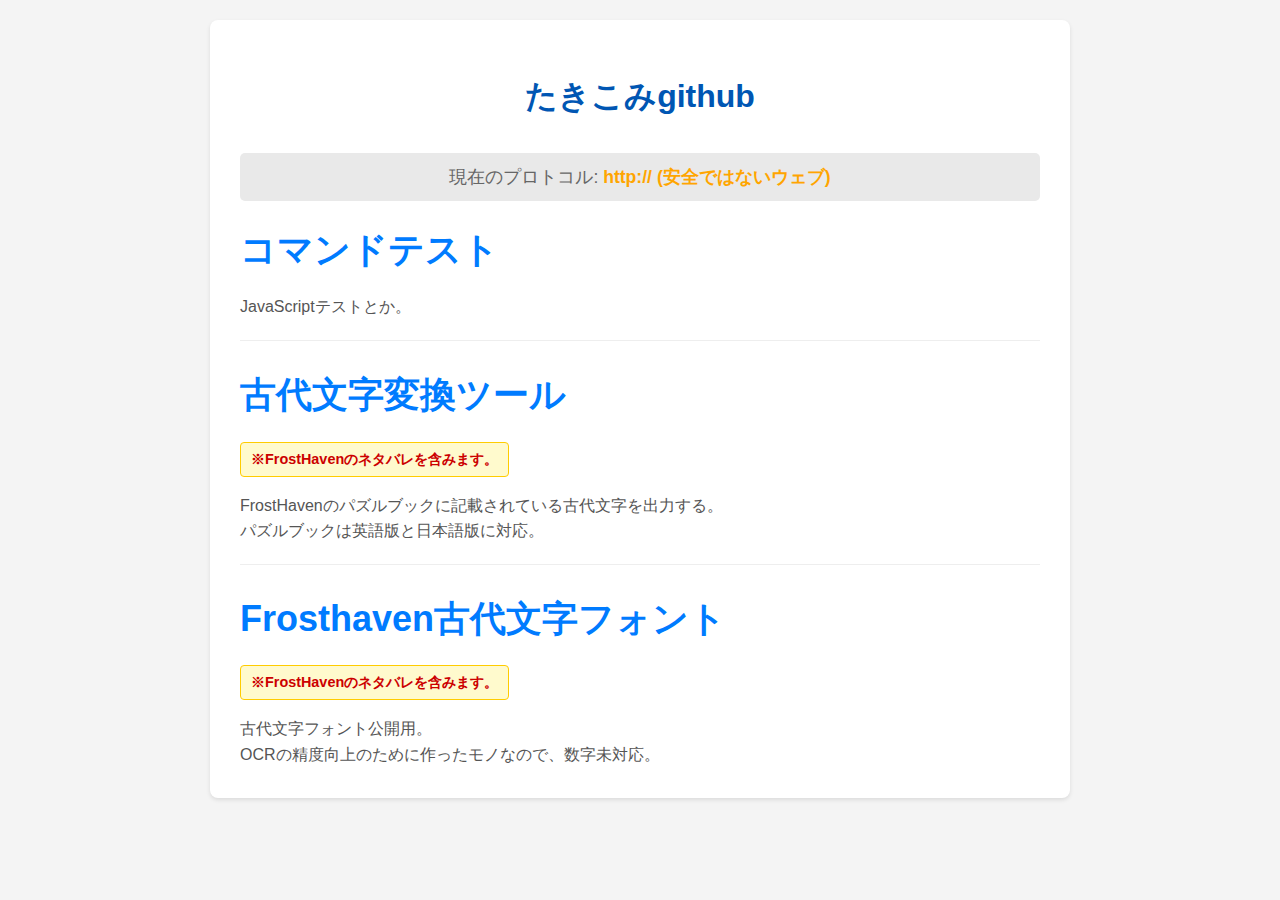
<file: index.html>
<!DOCTYPE html>
<html lang="ja">
<head>
    <meta charset="UTF-8">
    <meta name="viewport" content="width=device-width, initial-scale=1.0">
    <title>たきこみgithub</title>
    <style>
        body {
            font-family: 'Segoe UI', Tahoma, Geneva, Verdana, sans-serif;
            line-height: 1.6;
            margin: 20px;
            background-color: #f4f4f4;
            color: #333;
        }
        .container {
            max-width: 800px;
            margin: auto;
            background: #fff;
            padding: 30px;
            border-radius: 8px;
            box-shadow: 0 2px 4px rgba(0,0,0,0.1);
        }
        h1 {
            color: #0056b3;
            text-align: center;
            margin-bottom: 30px;
        }
        .protocol-display {
            text-align: center;
            margin-bottom: 20px;
            font-size: 1.1em;
            color: #666;
            padding: 10px;
            background-color: #e9e9e9;
            border-radius: 5px;
        }
        .item {
            margin-bottom: 25px;
            padding-bottom: 20px;
            border-bottom: 1px solid #eee;
        }
        .item:last-child {
            border-bottom: none;
            margin-bottom: 0;
            padding-bottom: 0;
        }
        .item h2 {
            margin-top: 0;
            margin-bottom: 8px;
        }
        .item h2 a {
            color: #007bff;
            text-decoration: none;
            font-size: 1.5em;
        }
        .item h2 a:hover {
            text-decoration: underline;
        }
        .item p {
            color: #555;
            margin-bottom: 0;
        }
        .note {
            text-align: center;
            margin-top: 40px;
            color: #777;
            font-style: italic;
        }
        .spoiler-warning {
            color: #cc0000;
            font-weight: bold;
            background-color: #fffacd;
            border: 1px solid #ffcc00;
            padding: 5px 10px;
            margin-top: 10px;
            border-radius: 4px;
            display: inline-block;
            font-size: 0.9em;
        }
    </style>
</head>
<body>
    <div class="container">
        <h1>たきこみgithub</h1>

        <div id="protocol-info" class="protocol-display">
            </div>

        <div class="item">
            <h2><a href="test1.html">コマンドテスト</a></h2>
            <p>JavaScriptテストとか。</p>
        </div>

        <div class="item">
            <h2><a href="alphabet_viewer.html">古代文字変換ツール</a></h2>
            <span class="spoiler-warning">※FrostHavenのネタバレを含みます。</span>
            <p>
                FrostHavenのパズルブックに記載されている古代文字を出力する。<br>
                パズルブックは英語版と日本語版に対応。
            </p>
        </div>

        <div class="item">
            <h2><a href="FrosthavenFont.html">Frosthaven古代文字フォント</a></h2>
            <span class="spoiler-warning">※FrostHavenのネタバレを含みます。</span>
            <p>
                古代文字フォント公開用。<br>
                OCRの精度向上のために作ったモノなので、数字未対応。
            </p>
        </div>

    </div>

    <script>
        // ページが読み込まれたときに実行される関数
        document.addEventListener('DOMContentLoaded', function() {
            // 現在のページのプロトコルを取得
            const protocol = window.location.protocol;
            const protocolInfoElement = document.getElementById('protocol-info');

            let displayText = '現在のプロトコル: ';
            if (protocol === 'file:') {
                displayText += '<span style="color: red; font-weight: bold;">file:// (ローカルファイル)</span>';
            } else if (protocol === 'https:') {
                displayText += '<span style="color: green; font-weight: bold;">https:// (安全なウェブ)</span>';
            } else if (protocol === 'http:') {
                displayText += '<span style="color: orange; font-weight: bold;">http:// (安全ではないウェブ)</span>';
            } else {
                displayText += protocol + '<span style="color: blue; font-weight: bold;"> (その他)</span>';
            }

            protocolInfoElement.innerHTML = displayText;
        });
    </script>
</body>
</html>
</file>
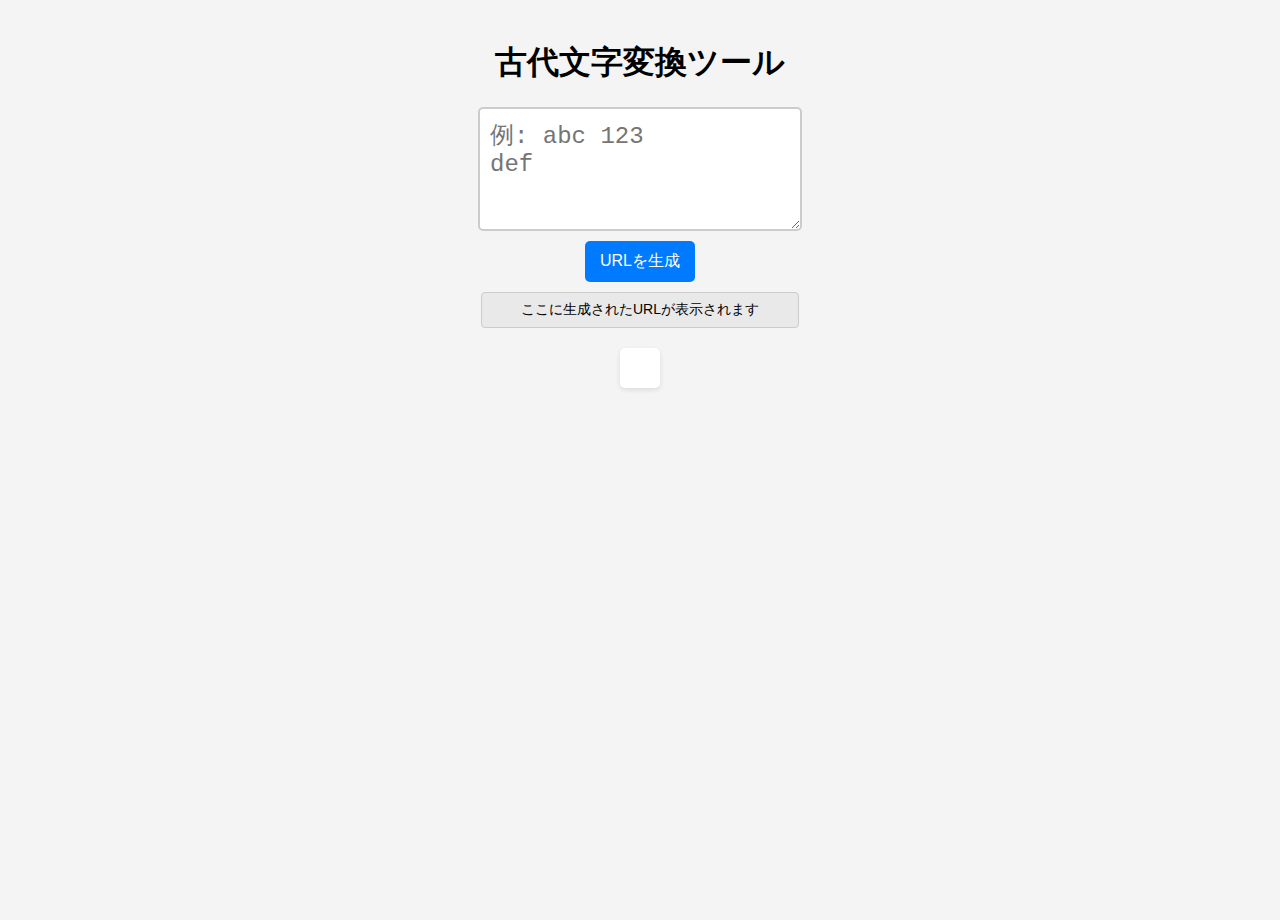
<file: alphabet_viewer.html>
<!DOCTYPE html>
<html lang="ja">
<head>
    <meta charset="UTF-8">
    <meta name="viewport" content="width=device-width, initial-scale=1.0">
    <title>古代文字変換ツール</title>
    <style>
        body {
            font-family: sans-serif;
            display: flex;
            flex-direction: column;
            align-items: center;
            justify-content: flex-start;
            min-height: 100vh;
            margin: 0;
            padding-top: 20px;
            background-color: #f4f4f4;
        }
        textarea {
            padding: 10px;
            font-size: 24px;
            text-align: left;
            width: 300px;
            min-height: 100px;
            margin-bottom: 10px;
            border: 2px solid #ccc;
            border-radius: 5px;
            resize: vertical;
            text-transform: lowercase; /* アルファベットは小文字に変換 */
        }
        .controls {
            margin-bottom: 20px;
            display: flex;
            flex-direction: column;
            align-items: center;
            gap: 10px;
        }
        button {
            padding: 10px 15px;
            font-size: 16px;
            cursor: pointer;
            background-color: #007bff;
            color: white;
            border: none;
            border-radius: 5px;
        }
        button:hover {
            background-color: #0056b3;
        }
        #outputUrl {
            width: 300px;
            padding: 8px;
            font-size: 14px;
            border: 1px solid #ccc;
            border-radius: 4px;
            background-color: #e9e9e9;
            text-align: center;
            overflow-x: auto;
            white-space: nowrap;
        }
        #imageContainer {
            display: block;
            max-width: 90%;
            background-color: #fff;
            padding: 20px;
            border-radius: 5px;
            box-shadow: 0 2px 5px rgba(0, 0, 0, 0.1);
            word-wrap: break-word;
        }
        .imageWrapper {
            display: inline-block;
            /* width: 50px; */ /* ★画像の実際のサイズに合わせて調整してください */
            height: 50px; /* ★画像の実際のサイズに合わせて調整してください */
            border: 0px solid #ddd;
            vertical-align: top;
            margin-right: 2px;
            /* margin-left: 2px; */
            margin-bottom: 0px;
            overflow: hidden;
            box-sizing: border-box;
        }
        .imageWrapper img {
            display: block;
            width: 100%;
            height: 100%;
            object-fit: contain;
        }
        .space-char {
            display: inline-block;
            width: 25px;
            height: 50px; /* 画像の高さに合わせる */
            vertical-align: top;
        }
        .invalid {
            display: inline-block;
            color: red;
            font-size: 0.8em;
            margin-right: 10px;
            vertical-align: top;
        }
    </style>
</head>
<body>
    <h1>古代文字変換ツール</h1>
    <textarea id="alphabetInput" placeholder="例: abc 123&#10;def"></textarea>

    <div class="controls">
        <button id="generateUrlButton">URLを生成</button>
        <div id="outputUrl">ここに生成されたURLが表示されます</div>
    </div>

    <div id="imageContainer">
        </div>

    <script>
        const alphabetInput = document.getElementById('alphabetInput');
        const imageContainer = document.getElementById('imageContainer');
        const generateUrlButton = document.getElementById('generateUrlButton');
        const outputUrlDisplay = document.getElementById('outputUrl');

        // 画像表示ロジックを関数化
        function updateImages() {
            const inputText = alphabetInput.value.toLowerCase(); // アルファベットは小文字に変換
            imageContainer.innerHTML = ''; // コンテナをクリア

            for (const char of inputText) {
                // アルファベット (a-z) または数字 (0-9) の場合
                if ((char >= 'a' && char <= 'z') || (char >= '0' && char <= '9')) {
                    const imageUrl = `img/AncientAlphabet/${char}.png`; // 画像パス
                    const imageWrapper = document.createElement('div');
                    imageWrapper.classList.add('imageWrapper');
                    const img = document.createElement('img');
                    img.src = imageUrl;
                    img.alt = char;
                    imageWrapper.appendChild(img);
                    imageContainer.appendChild(imageWrapper);
                } else if (char === ' ' || char === '\u3000') { // 半角スペースまたは全角スペース
                    const spaceElement = document.createElement('span');
                    spaceElement.classList.add('space-char');
                    imageContainer.appendChild(spaceElement);
                } else if (char === '\n' || char === '\r') { // 改行コード
                    imageContainer.appendChild(document.createElement('br'));
                } else {
                    // アルファベット、数字、スペース、改行以外の無効な文字の場合
                    const invalidCharSpan = document.createElement('span');
                    invalidCharSpan.classList.add('invalid');
                    invalidCharSpan.textContent = `'${char}' は無効な文字です`;
                    imageContainer.appendChild(invalidCharSpan);
                }
            }
        }

        // テキストエリアへの入力があったら画像を更新
        alphabetInput.addEventListener('input', updateImages);

        // URL生成ボタンのクリックイベント
        generateUrlButton.addEventListener('click', function() {
            const currentText = alphabetInput.value;
            const encodedText = encodeURIComponent(currentText);
            // 現在のURLのパス部分を取得
            const baseUrl = window.location.origin + window.location.pathname;
            const generatedUrl = `${baseUrl}?text=${encodedText}`;
            outputUrlDisplay.textContent = generatedUrl;
        });

        // ページ読み込み時にURLパラメータをチェック
        document.addEventListener('DOMContentLoaded', function() {
            const params = new URLSearchParams(window.location.search);
            const textParam = params.get('text');

            if (textParam) {
                alphabetInput.value = decodeURIComponent(textParam);
                updateImages(); // URLから値を設定後、画像を更新
            }
        });
    </script>
</body>
</html>
</file>
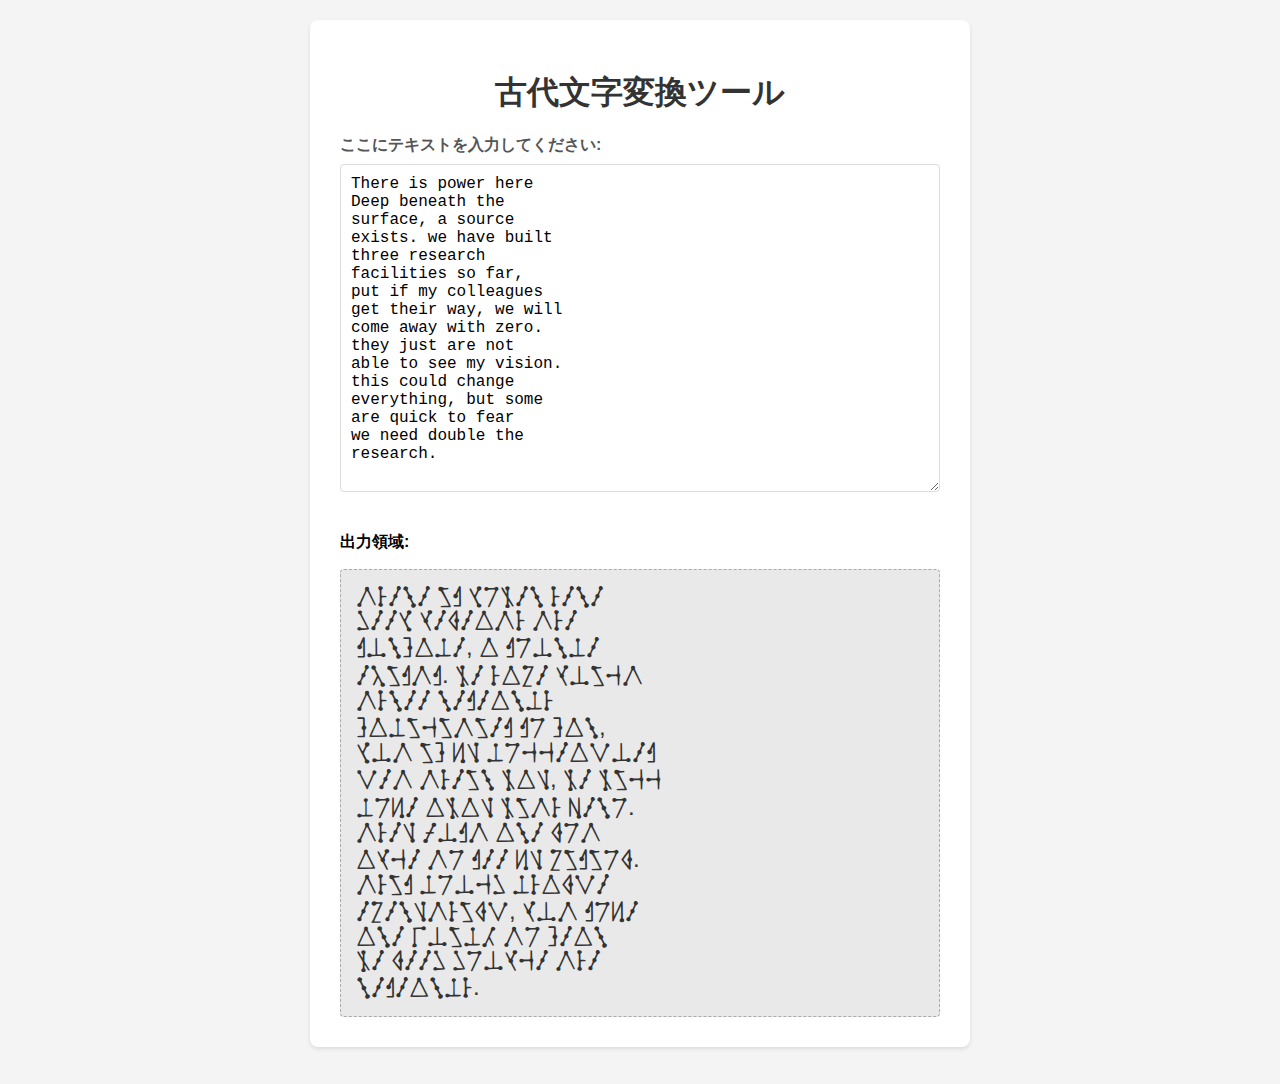
<file: FrosthavenFont.html>
<!DOCTYPE html>
<html lang="ja">
<head>
    <meta charset="UTF-8">
    <meta name="viewport" content="width=device-width, initial-scale=1.0">
    <title>古代文字変換ツール</title>
    <style>
        /* フォントの読み込み */
        @font-face {
            font-family: 'FrosthavenAncientAlphabet';
            src: url('font/Frosthavenancientalphabet-Regular.ttf') format('truetype');
            font-weight: normal;
            font-style: normal;
        }

        body {
            font-family: sans-serif;
            margin: 20px;
            padding: 0;
            background-color: #f4f4f4;
        }

        .container {
            max-width: 600px;
            margin: 0 auto;
            background-color: #fff;
            padding: 30px;
            border-radius: 8px;
            box-shadow: 0 2px 4px rgba(0, 0, 0, 0.1);
        }

        h1 {
            text-align: center;
            color: #333;
            margin-bottom: 20px;
        }

        label {
            display: block;
            margin-bottom: 8px;
            font-weight: bold;
            color: #555;
        }

        #inputText {
            width: 100%;
            padding: 10px;
            margin-bottom: 20px;
            border: 1px solid #ddd;
            border-radius: 4px;
            box-sizing: border-box;
            font-size: 16px;
        }

        #outputArea {
            border: 1px dashed #aaa;
            padding: 15px;
            min-height: 100px;
            background-color: #e9e9e9;
            border-radius: 4px;
            font-size: 24px;
            color: #333;
            font-family: 'FrosthavenAncientAlphabet', sans-serif;
            word-wrap: break-word;
            white-space: pre-wrap;
        }
    </style>
</head>
<body>
    <div class="container">
        <h1>古代文字変換ツール</h1>

        <label for="inputText">ここにテキストを入力してください:</label>
        <textarea id="inputText" rows="17">There is power here
Deep beneath the
surface, a source
exists. we have built
three research
facilities so far,
put if my colleagues
get their way, we will
come away with zero.
they just are not
able to see my vision.
this could change
everything, but some
are quick to fear
we need double the
research.</textarea>

        <p><strong>出力領域:</strong></p>
        <div id="outputArea">
            </div>
    </div>

    <script>
        const inputText = document.getElementById('inputText');
        const outputArea = document.getElementById('outputArea');

        // 改行を <br> タグに変換し、特殊文字をエスケープする関数
        function formatOutput(text) {
            let escapedText = text.replace(/&/g, '&amp;')
                                  .replace(/</g, '&lt;')
                                  .replace(/>/g, '&gt;')
                                  .replace(/"/g, '&quot;')
                                  .replace(/'/g, '&#039;');
            return escapedText.replace(/\n/g, '<br>');
        }

        // 入力ボックスの内容が変更されるたびに出力領域を更新
        inputText.addEventListener('input', () => {
            outputArea.innerHTML = formatOutput(inputText.value);
        });

        // ページ読み込み時にデフォルトテキストを出力領域に反映
        outputArea.innerHTML = formatOutput(inputText.value);
    </script>
</body>
</html>
</file>
